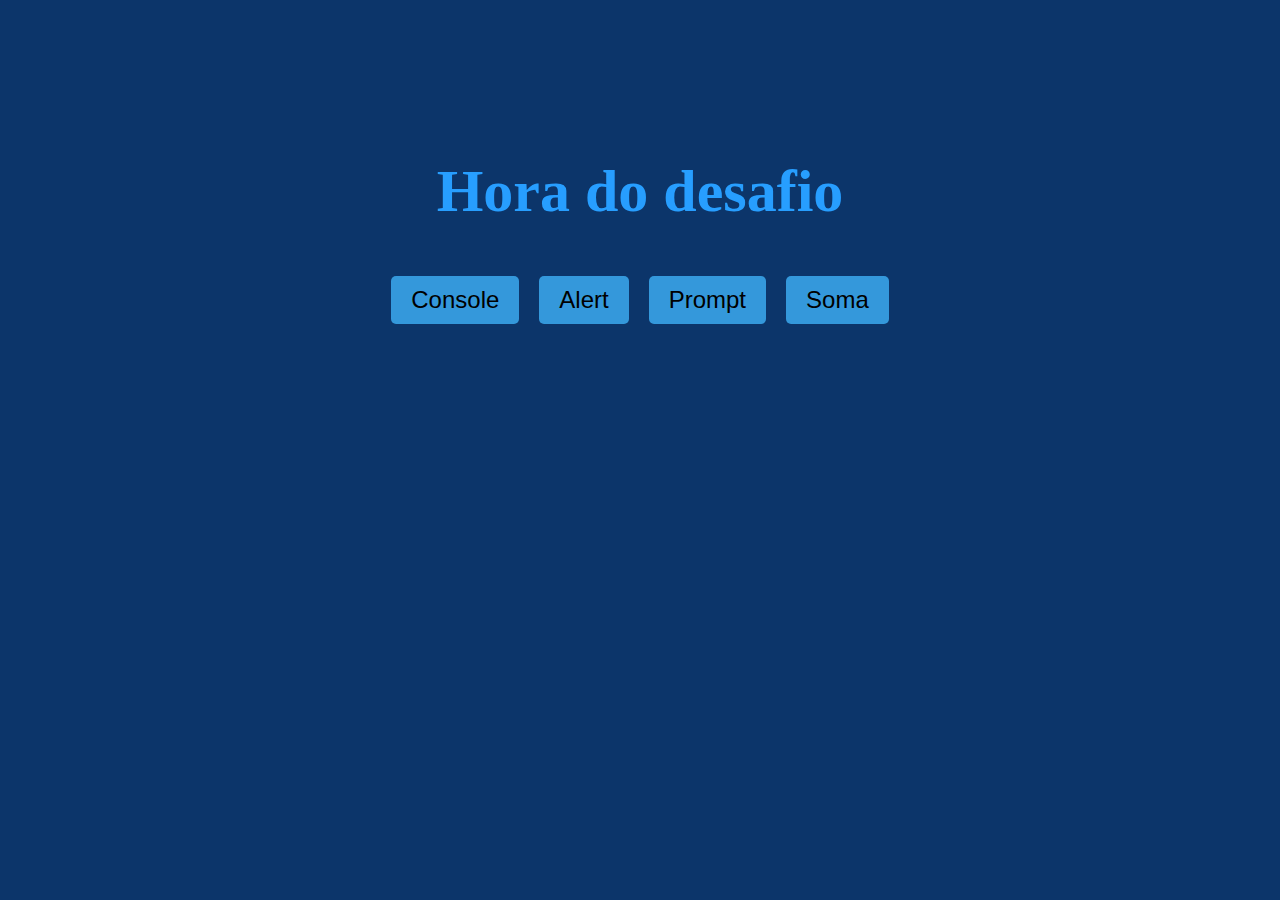
<file: js-curso-2-desafio_1/index.html>
<!DOCTYPE html>
<html lang="en">
<head>
    <meta charset="UTF-8">
    <meta name="viewport" content="width=device-width, initial-scale=1.0">
    <link rel="stylesheet" href="style.css">
    <title>Document</title>
</head>
<body>
    <header>
        <h1></h1>
    </header>
    <main class="container">
        <button onclick="exibirMensagemNoConsole()" class="button">Console</button>
        <button onclick="alerta()" class="button">Alert</button>
        <button onclick="exibePrompt()" class="button">Prompt</button>
        <button onclick="soma()" class="button">Soma</button>
    </main>

      <script src="app.js"></script>
</body>
</html>
</file>
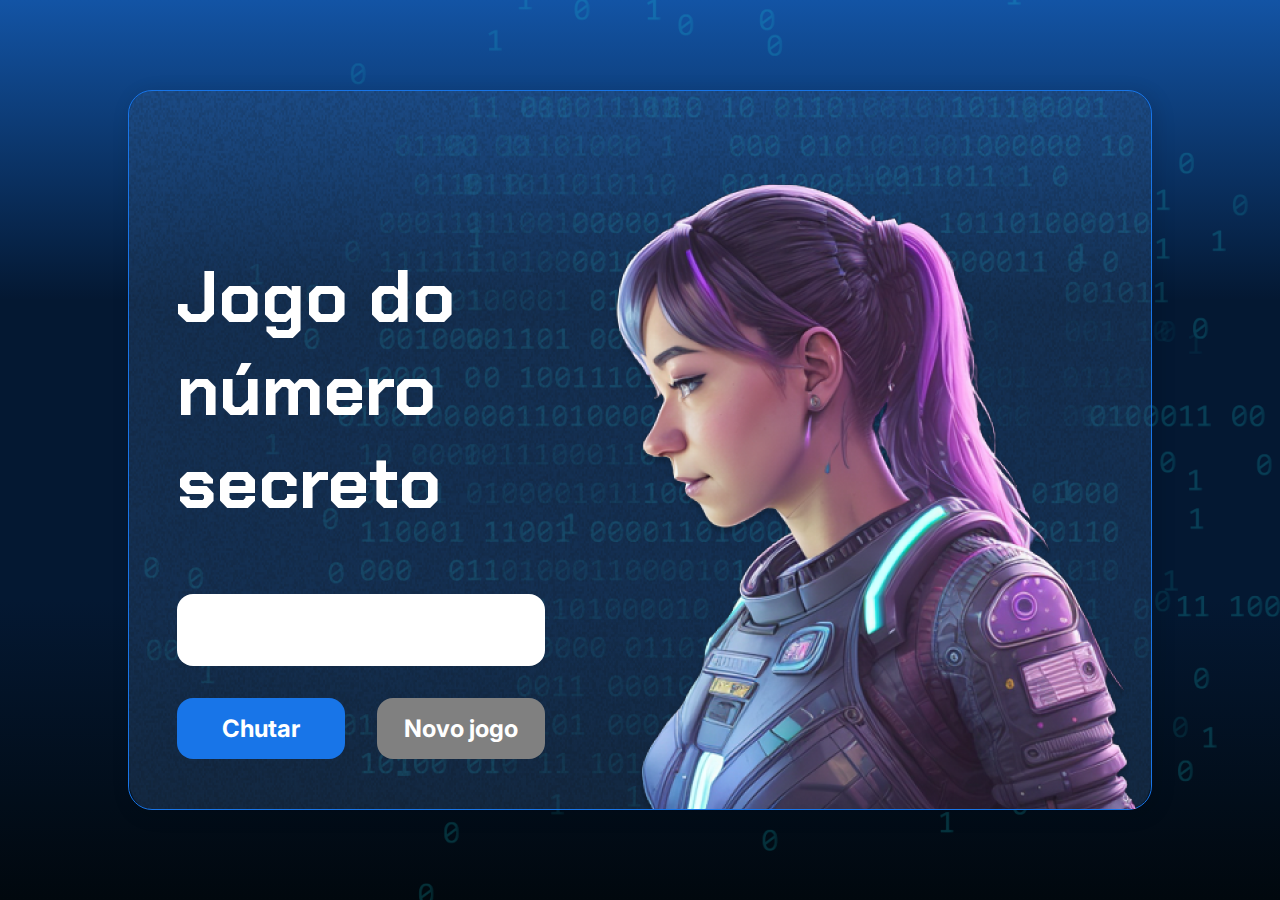
<file: js-curso-2-aula1/js-curso-2-aula1/js-curso-2-aula_-/index.html>
<!DOCTYPE html>
<html lang="pt-br">

<head>
    <meta charset="UTF-8">
    <meta name="viewport" content="width=device-width, initial-scale=1.0">
    <script src="https://code.responsivevoice.org/responsivevoice.js"></script>
    <link rel="preconnect" href="https://fonts.googleapis.com">
    <link rel="preconnect" href="https://fonts.gstatic.com" crossorigin>
    <link href="https://fonts.googleapis.com/css2?family=Chakra+Petch:wght@700&family=Inter:wght@400;700&display=swap"
        rel="stylesheet">
    <link rel="stylesheet" href="style.css">
    <title>JS Game</title>
</head>

<body>

    <div class="container">
        <div class="container__conteudo">
            <div class="container__informacoes">
                <div class="container__texto">
                    <h1></h1>
                    <p class="texto__paragrafo"></p>
                </div>
                <input type="number" min="1" max="10" class="container__input">
                <div class="chute container__botoes">
                    <button onclick="verificarChute()" class="container__botao">Chutar</button>
                    <button onclick="reiniciarJogo()" id = "reiniciar" class="container__botao" disabled>Novo jogo</button>
                </div>
            </div>
            <img src="./img/ia.png" alt="Uma pessoa olhando para a esquerda" class="container__imagem-pessoa" />
        </div>
    </div>




    <script src="app.js" defer></script>
</body>

</html>
</file>
<file: js-curso-2-desafio_1/style.css>
header {
  text-align: center;
  font-size: 30px;
  color: #279EFF;
}

main, html {
  margin: 0;
  padding: 0;
  height: 50%;
  display: flex;
  justify-content: center;
  align-items: center;
  background-color: #0C356A;
}

.container {
  text-align: center;
  color: #279EFF;
}

.button {
  padding: 10px 20px;
  margin: 10px;
  font-size: 24px;
  border: none;
  background-color: #3498db;
  cursor: pointer;
  border-radius: 5px;
}

.button:hover {
  background-color: #2980b9;
}
</file>
<file: js-curso-2-aula1/js-curso-2-aula1/js-curso-2-aula_-/style.css>
* {
    box-sizing: border-box;
    margin: 0;
    padding: 0;
    color: white;
}

body {
    background: linear-gradient(#1354A5 0%, #041832 33.33%, #041832 66.67%, #01080E 100%);
    height: 100vh;
    display: flex;
    align-items: center;
    justify-content: center;
}


body::before {
    background-image: url("img/code.png");
    background-repeat: no-repeat;
    background-position: right;
    content: "";
    display: block;
    position: absolute;
    width: 100%;
    height: 100%;
    opacity: 0.4;
}

.container {
    width: 80%;
    height: 80%;
    display: flex;
    align-items: center;
    justify-content: space-between;
    border-radius: 24px;
    border: 1px solid #1875E8;
    box-shadow: 4px 4px 20px 0px rgba(1, 8, 14, 0.15);
    background-image: url("img/Ruido.png");
    background-size: 100% 100%;
    position: relative;
}


.container__conteudo {
    display: flex;
    align-items: center;
    position: absolute;
    bottom: 0;
}

.container__informacoes {
    width: 90%;
    padding: 3rem;
}

.container__botao {
    border-radius: 16px;
    background: #1875E8;
    padding: 16px 24px;
    width: 100%;
    font-size: 24px;
    font-weight: 700;
    border: none;
    margin-top: 2rem;
}

.container__texto {
    margin: 16px 0 16px 0;
    
}

.container__texto-azul {
    color: #1875E8;
}

.container__input {
    width: 100%;
    height: 72px;
    border-radius: 16px;
    background-color: #FFF;
    border: none;
    color: #1875E8;
    padding: 2rem;
    font-size: 24px;
    font-weight: 700;
    font-family: 'Inter', sans-serif;
}

.container__botoes {
    display: flex;
    gap: 2em;
}

h1 {
    font-family: 'Chakra Petch', sans-serif;
    font-size: 72px;
    padding-bottom: 3rem;
}

p,
button {
    font-family: 'Inter', sans-serif;
}

.texto__paragrafo {
    font-size: 32px;
    font-weight: 400;
}

button:disabled {
    background-color: gray;
}

@media screen and (max-width: 1250px) {

    h1 {
        font-size: 50px;
    }

    .container__botao {
        font-size: 16px;
    }


    .texto__paragrafo {
        font-size: 24px;
    }

    .container__imagem-pessoa {
        display: none;
    }

    .container__conteudo {
        display: block;
        position: inherit;
    }

    .container__informacoes {
        padding: 1rem
    }
}
</file>
